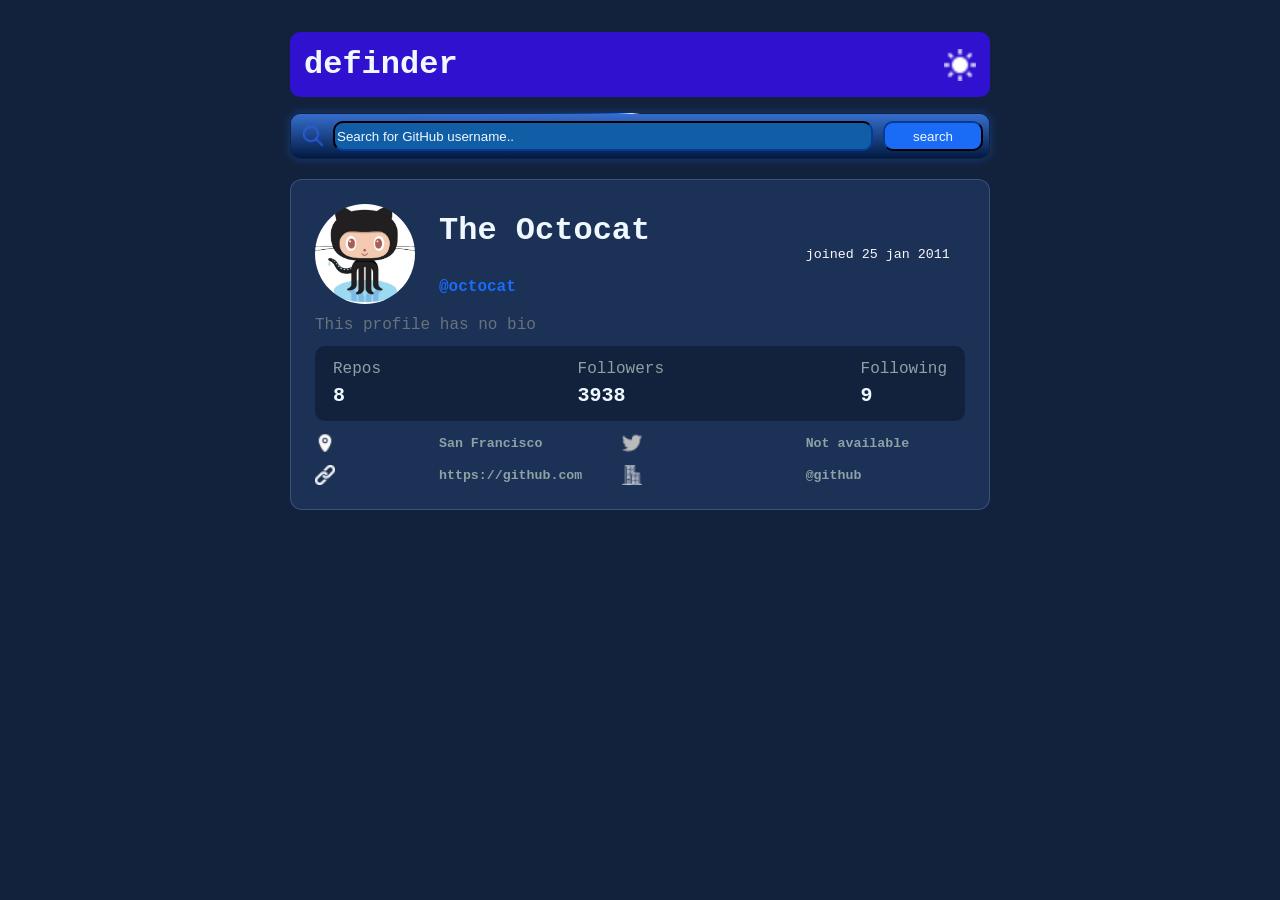
<file: index.html>
<!DOCTYPE html>
<html lang="en">
<head>
    <meta charset="UTF-8">
    <meta name="viewport" content="width=device-width, initial-scale=1.0">
    <title>Document</title>
    <link rel="preconnect" href="https://fonts.googleapis.com">
<link rel="preconnect" href="https://fonts.gstatic.com" crossorigin>
<link href="https://fonts.googleapis.com/css2?family=Bitcount+Grid+Double:wght@100..900&family=Bitter:ital,wght@0,100..900;1,100..900&family=Caveat:wght@400..700&family=Cormorant+Garamond:ital,wght@0,300..700;1,300..700&family=Courgette&family=DM+Sans:ital,opsz,wght@0,9..40,100..1000;1,9..40,100..1000&family=Fredericka+the+Great&family=Inder&family=Inter:ital,opsz,wght@0,14..32,100..900;1,14..32,100..900&family=Meie+Script&family=Orelega+One&family=Poppins:ital,wght@0,100;0,200;0,300;0,400;0,500;0,600;0,700;0,800;0,900;1,100;1,200;1,300;1,400;1,500;1,600;1,700;1,800;1,900&family=Rancho&family=Roboto:ital,wght@0,100..900;1,100..900&family=Space+Mono:ital,wght@0,400;0,700;1,400;1,700&display=swap" rel="stylesheet">
<link rel="stylesheet" href="git.css">
<script src="git.js" defer></script>
</head>
<body>
    <div class="container">

<h1>definder</h1>
<img id="sun" src="sun (1).png"></div>
<div class="searcch">
    <form id="ss">
        <img id="searvch" src="loupe.png">
<input id="search-input" type="search" placeholder="Search for GitHub username.." aria-label="GitHub username" required>
<button type="submit">search</button>


    </form>
    <div class="gitt">
        <img id="git" src="photo_2026-11-02_20-06-58.jpg" alt="GitHub profile avatar">
        <h1 id="ii">The Octocat</h1>
        <h4 id="username">@octocat</h4>
<p id="uou">joined 25 jan 2011</p>
<p id="hoho">This profile has no bio</p>
<div class="stats-box">
    <p>Repos <span class="repos-num">8</span></p>
    <p>Followers <span class="followers-num">3938</span></p>
    <p>Following <span class="following-num">9</span></p>
</div>
    <img id="map" src="pin-map.png">
    <h5 id="location">San Francisco</h5>
     <img id="twitter" src="twitter.png">
    <h5 id="not">Not available</h5>
    <img id="link" src="link.png">
    <h5 id="ll">https://github.com</h5>
    <img id="build" src="building.png">
    <h5 id="buil">@github</h5>



    </div>
    <p id="search-status" role="status" aria-live="polite"></p>
    
</body>
</html>
</file>
<file: git.css>
body {
  display: flex;
  flex-direction: column;
  align-items: center;
  min-height: 100vh;
  margin: 0;
  padding: 32px 16px;
  box-sizing: border-box;
  background-color: #13223c;
  font-family: 'Courier New', Courier, monospace;
}
.container{
  box-sizing: border-box;
  background-color: rgba(50, 16, 222, 0.911);
  width: min(700px, 100%);
  border-radius: 10px;
  display: flex;
  justify-content: space-between;
  align-items: center;
  padding: 14px;
  color: aliceblue;
}
.container h1{
  margin: 0;
}
#sun{
  width: 32px;
  height: 32px;
  object-fit: contain;
}
.searcch{
  width: min(700px, 100%);
}
@property --search-angle {
  syntax: "<angle>";
  inherits: false;
  initial-value: 0deg;
}
#ss{
  box-sizing: border-box;
  border: 1px solid transparent;
  background:
    linear-gradient(#366ece, #021a42) padding-box,
    conic-gradient(
      from var(--search-angle),
      transparent 0deg 275deg,
      #1a6bf6 315deg,
      #d6ecff 340deg,
      transparent 360deg
    ) border-box;
  margin: 16px 0 0;
  border-radius: 10px;
  display: flex;
  align-items: center;
  gap: 10px;
  height: 46px;
  width: 100%;
  padding: 6px;
  box-shadow: 0 0 8px rgba(26, 107, 246, 0.4);
  animation: search-border-spin 3s linear infinite;
}
#ss:focus-within {
  border-color: #78aaff;
  box-shadow: 0 0 18px rgba(26, 107, 246, 0.65);
}
@keyframes search-border-spin {
  to {
    --search-angle: 360deg;
  }
}
@media (prefers-reduced-motion: reduce) {
  #ss {
    animation: none;
  }
}
#searvch{
  width: 20px;
  height: 20px;
  margin-left: 6px;
  object-fit: contain;
}
input{
  box-sizing: border-box;
  flex: 1;
  min-width: 0;
  height: 30px;
  border-radius: 10px;
  background-color: #115ea6;
  border-color: #021a42;
  color: aliceblue;
  
}
input::placeholder{
  color: aliceblue;
}
button{
  width: 100px;
  height: 30px;
  border-radius: 10px;
  background-color: #1a6bf6;
  border-color: #021a42;
  color: aliceblue;
}
button:disabled {
  cursor: wait;
  opacity: 0.7;
}
#search-status {
  min-height: 1.25em;
  margin: 8px 4px 0;
  color: aliceblue;
}

.gitt{
  color: aliceblue;
  background-color: #1b3156;
  box-sizing: border-box;
  width: min(700px, calc(100vw - 32px));
  padding: 24px;
  border: 1px solid rgba(148, 183, 230, 0.25);
  border-radius: 12px;
  display: grid;
  grid-template-columns: 100px minmax(0, 1fr) minmax(0, 1fr) minmax(0, 1fr);
  grid-template-areas:
    "avatar name name joined"
    "avatar username username joined"
    "bio bio bio bio"
    "stats stats stats stats"
    "map location twitter not"
    "link website building company";
  align-items: center;
  gap: 12px 24px;
  margin: 20px auto 0;
}
#ii{
  grid-area: name;
  margin: 0;
}
h4{
  grid-area: username;
  margin: 0;
  color: #1a6bf6;
}
#git{
  grid-area: avatar;
  width: 100px;
  height: 100px;
  margin: 0;
  object-fit: cover;
  border-radius: 50%;
}
#uou{
  grid-area: joined;
  margin: 0;
  color: #f8f9fc;
  white-space: nowrap;
  font-size: smaller;
}
#hoho{
  grid-area: bio;
  margin: 0;
  color: rgb(103, 115, 124);
}
.stats-box {
  grid-area: stats;
  display: flex;
  justify-content: space-between;
  align-items: center;
  gap: 12px;
  padding: 14px 18px;
  border-radius: 10px;
  background-color: #13223c;
}
.stats-box p {
  margin: 0;
  color: #8ea1a5;
}
.stats-box span {
  display: block;
  margin-top: 6px;
  color: aliceblue;
  font-size: 1.25rem;
  font-weight: 700;
}
h5 {
  margin: 0;
  color: #8ea1a5;
}
#map {
  grid-area: map;
}
.gitt > img:not(#git) {
  width: 20px;
  height: 20px;
  object-fit: contain;
}
#map + h5 {
  grid-area: location;
}
#twitter {
  grid-area: twitter;
}
#not {
  grid-area: not;
}
#link {
  grid-area: link;
}
#ll {
  grid-area: website;
  overflow-wrap: anywhere;
}
#build {
  grid-area: building;
}
#buil {
  grid-area: company;
}

@media (max-width: 560px) {
  .gitt {
    grid-template-columns: 64px minmax(0, 1fr);
    grid-template-areas:
      "avatar name"
      "avatar username"
      "joined joined"
      "bio bio"
      "stats stats"
      "map location"
      "twitter not"
      "link website"
      "building company";
    gap: 12px 16px;
    padding: 18px;
  }

  #git {
    width: 64px;
    height: 64px;
  }

  #uou {
    white-space: normal;
  }

  .stats-box {
    padding: 12px;
    gap: 8px;
  }
}
</file>
